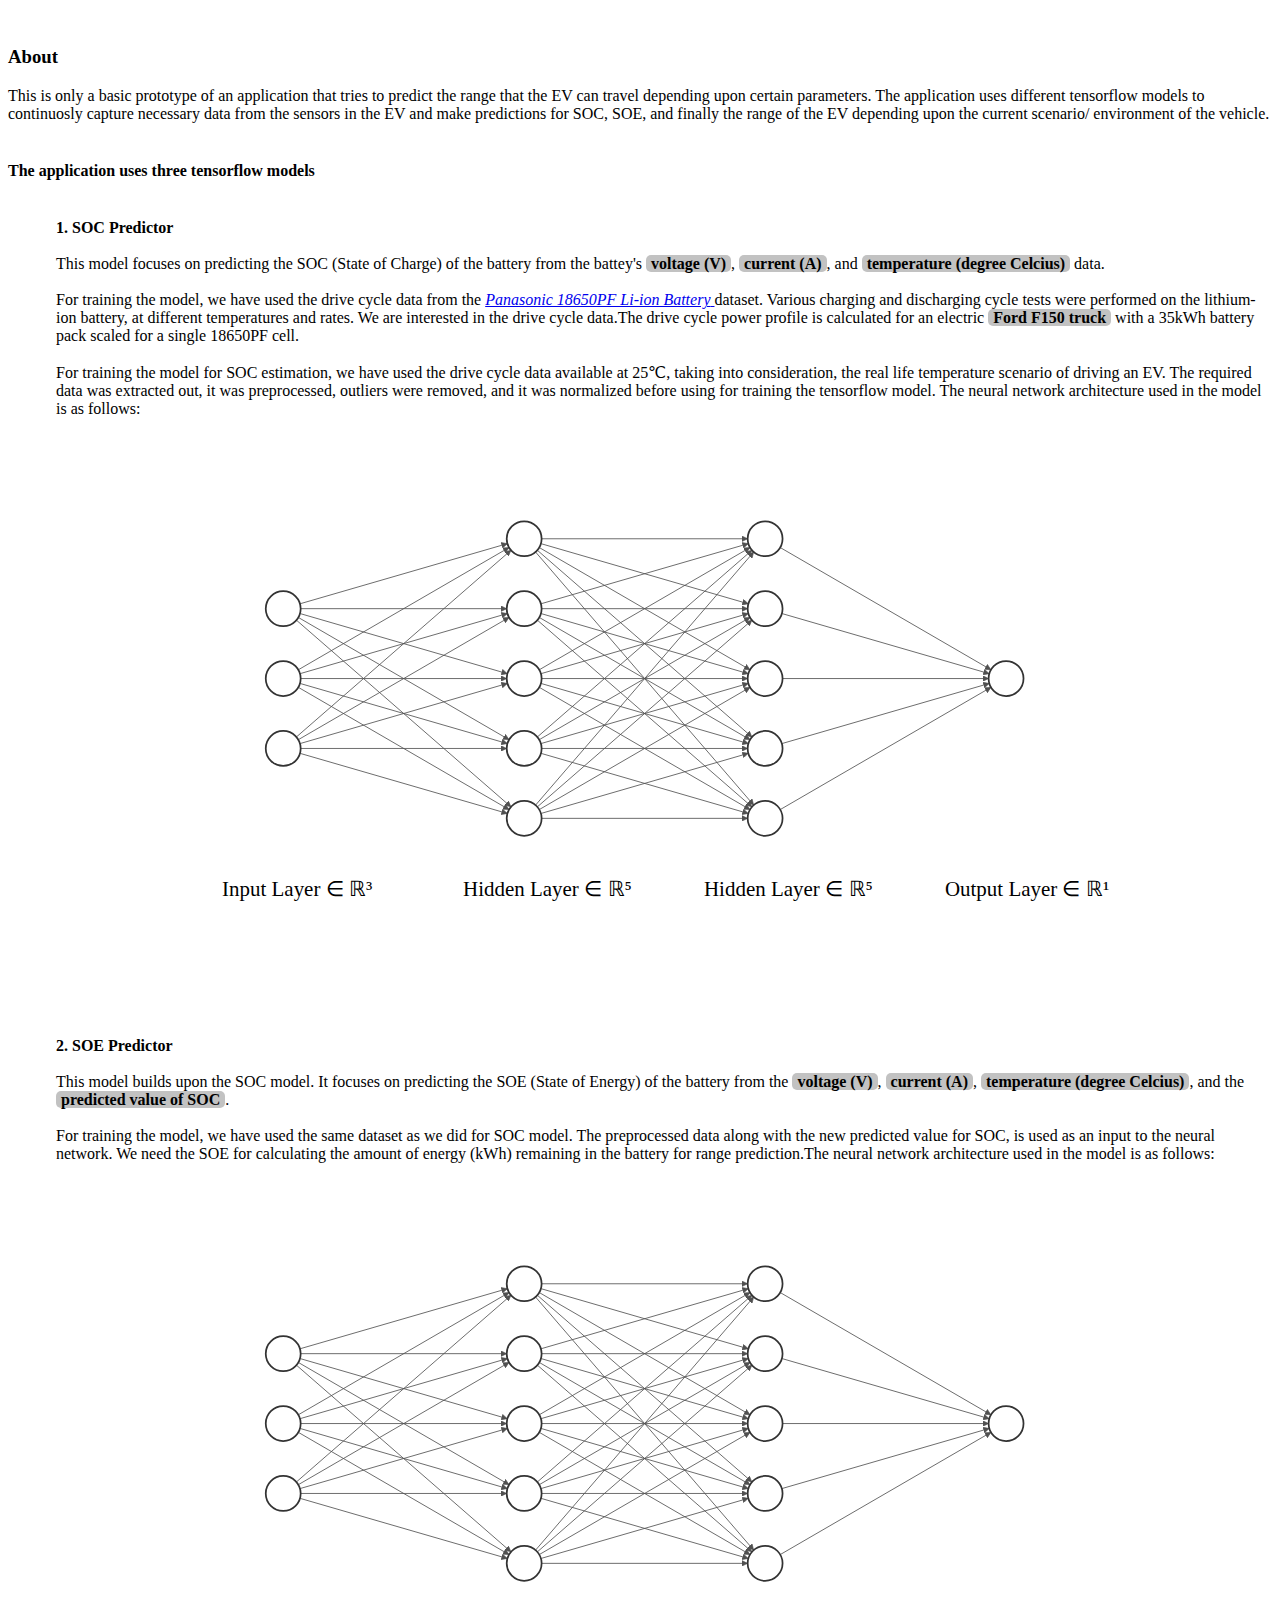
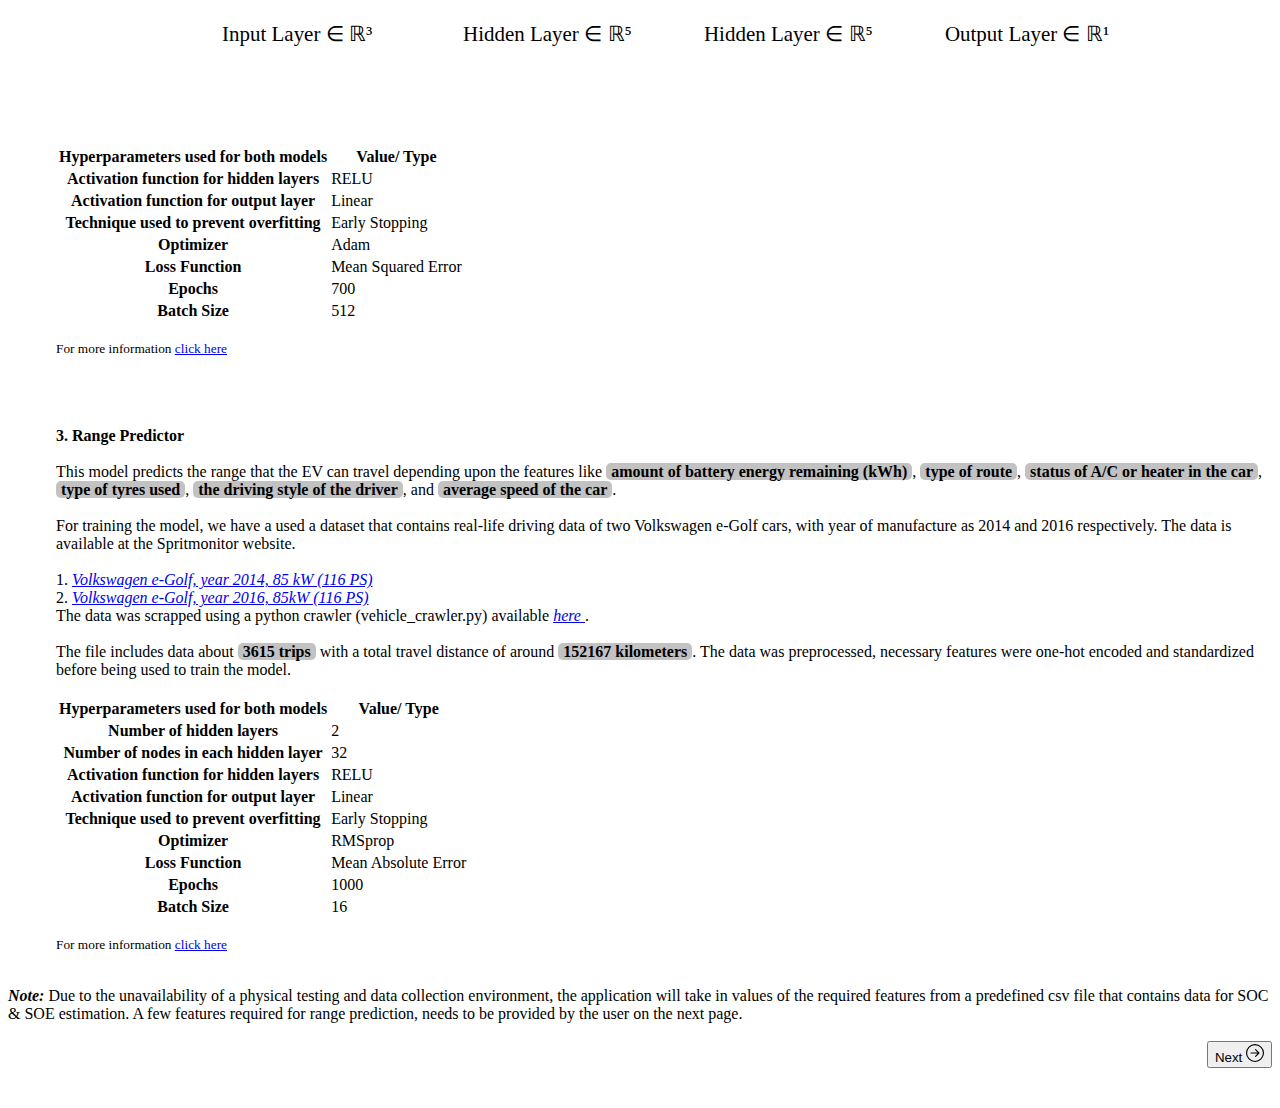
<file: index.html>
<!doctype html>
<html lang="en">

<head>
  <meta charset="utf-8">
  <meta name="viewport" content="width=device-width, initial-scale=1">

  <link href="https://cdn.jsdelivr.net/npm/bootstrap@5.0.2/dist/css/bootstrap.min.css" rel="stylesheet"
    integrity="sha384-EVSTQN3/azprG1Anm3QDgpJLIm9Nao0Yz1ztcQTwFspd3yD65VohhpuuCOmLASjC" crossorigin="anonymous">
  <link href="https://fonts.googleapis.com/css2?family=Poppins&display=swap" rel="stylesheet">
  <link rel="stylesheet" type="text/css" href="CSS/style.css">

  <title>EV Navigator</title>
</head>

<body>

  <nav class="navbar navbar-dark bg-dark">
    <div class="container-fluid container">
      <sapn class="navbar-brand" href="#">
        EV Navigator
        </span>
    </div>
  </nav>

  <section class="container input">

    <div class="info-text">
      <h3><strong>About</strong></h3>
      This is only a basic prototype of an application that tries to predict the
      range that the EV can travel depending upon certain parameters. The application uses different tensorflow models
      to continuosly capture necessary data from the sensors in the EV and make predictions for SOC, SOE, and finally
      the range of the EV depending upon the current scenario/ environment of the vehicle.

      <br>
      <br>

      <strong>
        <h4>The application uses three tensorflow models</h4>
      </strong><br>

      <div class="model-info">

        <strong>&#09 1. SOC Predictor</strong><br><br>
        This model focuses on predicting the SOC (State of Charge) of the battery from the battey's
        <span class="highlight">voltage (V)</span>, <span class="highlight">current (A)</span>, and <span
          class="highlight">temperature (degree Celcius)</span>
        data. <br><br>

        For training the model, we have used the drive cycle data from the <a
          href="https://data.mendeley.com/datasets/wykht8y7tg/1" target="_blank">
          <stron><em>Panasonic 18650PF Li-ion Battery</em></stron>
        </a> dataset. Various charging and discharging cycle tests were performed on the lithium-ion battery, at
        different temperatures and rates. We are interested in the drive cycle data.The drive cycle power profile is
        calculated for an electric <span class="highlight">Ford F150 truck</span> with a 35kWh battery pack scaled for a
        single 18650PF cell. <br><br>

        For training the model for SOC estimation, we have used the drive cycle data available at 25&#8451;, taking into
        consideration, the real life temperature scenario of driving an EV. The required data was extracted out, it was
        preprocessed,
        outliers were removed, and it was normalized before using for training the tensorflow model. The neural network
        architecture used in the model is as follows:

        <div class="container">
          <img src="SVG/SOC_Neural_Net.svg" class="neural-net">
        </div>

        <br><br>

        <strong>&#09 2. SOE Predictor</strong><br><br>
        This model builds upon the SOC model. It focuses on predicting the SOE (State of Energy) of the battery from the
        <span class="highlight">voltage (V)</span>, <span class="highlight">current (A)</span>, <span
          class="highlight">temperature (degree Celcius)</span>, and the <span class="highlight">predicted value of
          SOC</span>.<br><br>


        For training the model, we have used the same dataset as we did for SOC model. The preprocessed data along with
        the new predicted value for SOC, is used as an input to the neural network. We need the SOE for calculating the
        amount of energy (kWh) remaining in the battery for range prediction.The neural network architecture used in the
        model is as follows:


        <div class="container">
          <img src="SVG/SOC_Neural_Net.svg" class="neural-net">
        </div>


        <table class="table table-striped">
          <thead>
            <tr>
              <th scope="col">Hyperparameters used for both models</th>
              <th scope="col">Value/ Type</th>
            </tr>
          </thead>
          <tbody>
            <tr>
              <th scope="row">Activation function for hidden layers</th>
              <td>RELU</td>

            </tr>
            <tr>
              <th scope="row">Activation function for output layer</th>
              <td>Linear</td>

            </tr>
            <tr>
              <th scope="row">Technique used to prevent overfitting</th>
              <td>Early Stopping</td>
            </tr>
            <tr>
              <th scope="row">Optimizer</th>
              <td>Adam</td>
            </tr>
            <tr>
              <th scope="row">Loss Function</th>
              <td>Mean Squared Error</td>
            </tr>
            <tr>
              <th scope="row">Epochs</th>
              <td>700</td>
            </tr>
            <tr>
              <th scope="row">Batch Size</th>
              <td>512</td>
            </tr>
          </tbody>
        </table>

        <p><small>For more information <a href="SOC_&_SOE_estimation.html" target="_blank">click here</a></small></p>
        <br><br>

        <br>

        <strong>&#09 3. Range Predictor</strong><br><br>
        This model predicts the range that the EV can travel depending upon the features like
        <span class="highlight">amount of battery energy remaining (kWh)</span>,
        <span class="highlight">type of route</span>,
        <span class="highlight">status of A/C or heater in the car</span>,
        <span class="highlight">type of tyres used</span>,
        <span class="highlight">the driving style of the driver</span>, and
        <span class="highlight">average speed of the car</span>.
        <br><br>


        For training the model, we have a used a dataset that contains real-life driving data of two Volkswagen e-Golf
        cars, with year of manufacture as 2014 and 2016 respectively. The data is available at the Spritmonitor
        website.<br><br>

        1. <a href="https://www.spritmonitor.de/en/detail/679341.html" target="_blank">
          <stron><em>Volkswagen e-Golf, year 2014, 85 kW (116 PS)</em></strong>
        </a><br>

        2. <a href="https://www.spritmonitor.de/en/detail/786327.html" target="_blank">
          <stron><em>Volkswagen e-Golf, year 2016, 85kW (116 PS)</em></strong>
        </a><br>

        The data was scrapped using a python crawler (vehicle_crawler.py) available <a
          href="https://github.com/armiro/crawlers/tree/master/SpritMonitor-Crawler " target="_blank">
          <stron><em>here</em></strong>
        </a>.<br><br>


        The file includes data about <span class="highlight">3615 trips</span> with a total travel distance of around
        <span class="highlight">152167 kilometers</span>. The data was
        preprocessed, necessary features were one-hot encoded and standardized before being used to train the
        model.<br><br>

        <table class="table table-striped">
          <thead>
            <tr>
              <th scope="col">Hyperparameters used for both models</th>
              <th scope="col">Value/ Type</th>
            </tr>
          </thead>
          <tbody>
            <tr>
              <th scope="row">Number of hidden layers</th>
              <td>2</td>
            </tr>
            <tr>
              <th scope="row">Number of nodes in each hidden layer</th>
              <td>32</td>
            </tr>
            <tr>
              <th scope="row">Activation function for hidden layers</th>
              <td>RELU</td>
            </tr>
            <tr>
              <th scope="row">Activation function for output layer</th>
              <td>Linear</td>

            </tr>
            <tr>
              <th scope="row">Technique used to prevent overfitting</th>
              <td>Early Stopping</td>
            </tr>
            <tr>
              <th scope="row">Optimizer</th>
              <td>RMSprop</td>
            </tr>
            <tr>
              <th scope="row">Loss Function</th>
              <td>Mean Absolute Error</td>
            </tr>
            <tr>
              <th scope="row">Epochs</th>
              <td>1000</td>
            </tr>
            <tr>
              <th scope="row">Batch Size</th>
              <td>16</td>
            </tr>
          </tbody>
        </table>

        <p><small>For more information <a href="EV_Range_Prediction_(Volkswagen_Golf).html" target="_blank">click
              here</a></small></p>
        <br>

      </div>
      <strong><em>Note: </em></strong> Due to the unavailability of a physical testing and data collection
      environment, the application will take in values of the required features from a predefined csv file that contains
      data for SOC & SOE estimation.
      A few features required for range prediction, needs to be provided by the user on the next page.<br><br>
      
      <div style="display: flex; justify-content: flex-end;">
        <a href="carinfo.html">
          <button type="button" class="btn btn-outline-dark" id="next-button">
            Next
            <svg xmlns="http://www.w3.org/2000/svg" width="18" height="18" fill="currentColor" class="bi bi-arrow-right-circle" viewBox="0 0 16 16">
              <path fill-rule="evenodd" d="M1 8a7 7 0 1 0 14 0A7 7 0 0 0 1 8zm15 0A8 8 0 1 1 0 8a8 8 0 0 1 16 0zM4.5 7.5a.5.5 0 0 0 0 1h5.793l-2.147 2.146a.5.5 0 0 0 .708.708l3-3a.5.5 0 0 0 0-.708l-3-3a.5.5 0 1 0-.708.708L10.293 7.5H4.5z"/>
            </svg>
          </button>
        </a>
      </div>
      
    </div>
  </section>

  <!-- Loading Scripts -->
  <script src="https://cdn.jsdelivr.net/npm/bootstrap@5.0.2/dist/js/bootstrap.bundle.min.js"
    integrity="sha384-MrcW6ZMFYlzcLA8Nl+NtUVF0sA7MsXsP1UyJoMp4YLEuNSfAP+JcXn/tWtIaxVXM"
    crossorigin="anonymous"></script>
</body>

</html>
</file>
<file: CSS/style.css>
body {
    min-height: 100vh;
    max-height: fit-content;
    overflow-x: hidden;
    overflow-y: scroll;
}

nav {
    width: 100%;
}


/* Styling for navigation bar */

.container-fluid{
    display: flex !important;
    justify-content: center !important;
    align-items: center !important;
}

.navbar-brand {
    color: white !important;
}

/* Styling for input section */

.input {
    height: fit-content;
    margin-top:20px;
    min-height: 70vh;
    width: 100%;
}

.info-text {
    margin:20px 0px 20px 0px;
    position: relative;
}

span {
    white-space: nowrap;
}

.highlight {
    background-color: #C2C2C2;
    padding: 0px 5px 0px 5px;
    border-radius: 5px;
    font-weight: 600;
}

.model-info {
    padding-left: 3rem;
}

.soc-form {
    margin: 20px 20px 40px 20px ;
    position: relative;
}

.range-form {
    margin: 20px 0px 40px 0px;
}

#googleMap {
    height: 80vh;
    width:100%;
    margin-bottom: 20px !important;
}

.neural-net {
    margin: 0px;
    width: 100%;
    transform: scale(0.8);
}

button {
    margin-bottom: 20px;
}
</file>
